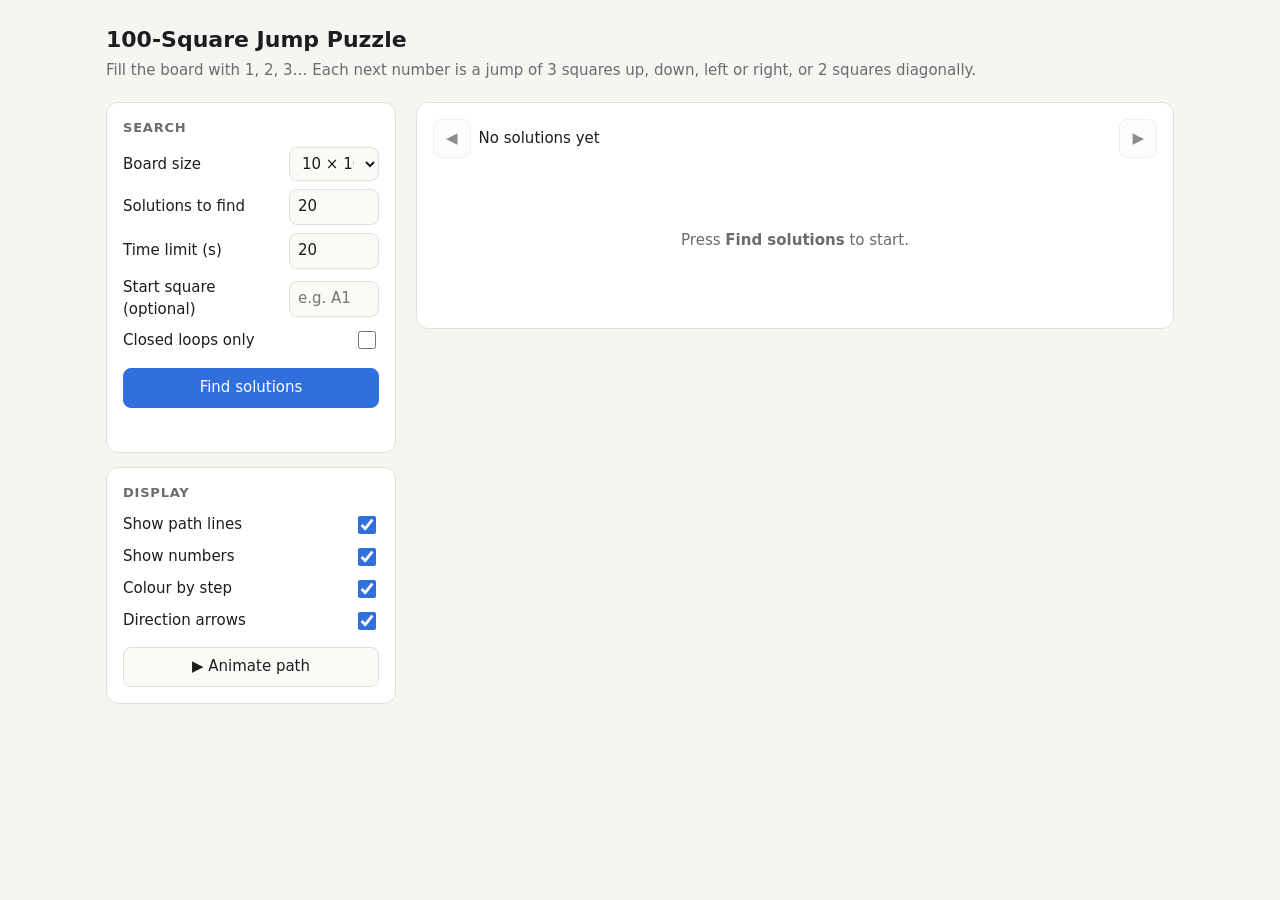
<file: site/index.html>
<!DOCTYPE html>
<html lang="en">
<head>
<meta charset="utf-8">
<meta name="viewport" content="width=device-width, initial-scale=1">
<title>100-Square Jump Puzzle</title>
<link rel="stylesheet" href="style.css">
</head>
<body>
<main>
  <h1>100-Square Jump Puzzle</h1>
  <p class="sub">Fill the board with 1, 2, 3… Each next number is a jump of 3 squares up, down, left or right, or 2 squares diagonally.</p>

  <div class="layout">
    <div>
      <div class="panel">
        <h2>Search</h2>
        <label class="row">Board size
          <select id="size"></select></label>
        <label class="row">Solutions to find
          <input id="count" type="number" min="1" max="100000" value="20"></label>
        <label class="row">Time limit (s)
          <input id="seconds" type="number" min="1" max="600" value="20"></label>
        <label class="row">Start square (optional)
          <input id="start" type="text" placeholder="e.g. A1" maxlength="3" autocomplete="off" spellcheck="false"></label>
        <label class="row">Closed loops only
          <input id="loops" type="checkbox"></label>
        <ul class="errors" id="errors" role="alert" hidden></ul>
        <button id="go" class="primary">Find solutions</button>
        <button id="stop" class="primary danger" hidden>Stop</button>
        <div class="status" id="status"></div>
      </div>

      <div class="panel">
        <h2>Display</h2>
        <label class="row">Show path lines <input id="showLines" type="checkbox" checked></label>
        <label class="row">Show numbers <input id="showNums" type="checkbox" checked></label>
        <label class="row">Colour by step <input id="gradient" type="checkbox" checked></label>
        <label class="row">Direction arrows <input id="showArrows" type="checkbox" checked></label>
        <button id="animate" class="wide">▶ Animate path</button>
      </div>
    </div>

    <div class="panel">
      <div class="nav">
        <button id="prev" disabled>◀</button>
        <div class="info" id="info">No solutions yet</div>
        <button id="next" disabled>▶</button>
      </div>
      <div id="boardWrap"><div class="empty">Press <b>Find solutions</b> to start.</div></div>
      <div class="slider" id="sliderRow" hidden>
        <span>Step</span>
        <input id="step" type="range" min="1" max="100" value="100">
        <span id="stepLabel" class="step-label"></span>
      </div>
      <div class="legend" id="legend" hidden>
        <i class="dot-start"></i>first square
        <i class="dot-end"></i>last square
      </div>
    </div>
  </div>
</main>

<script src="app.js"></script>
</body>
</html>
</file>
<file: site/style.css>
:root {
    --bg: #f6f5f1; --panel: #fff; --ink: #1d1d1f; --muted: #6b6b70;
    --line: #e2e0d8; --cell: #fbfaf7; --cell-alt: #f0eee7; --accent: #2f6fde;
    --start: #1f9d55; --end: #d64545;
  }
  @media (prefers-color-scheme: dark) {
    :root {
      --bg: #151517; --panel: #1e1e21; --ink: #ececef; --muted: #9a9aa2;
      --line: #333338; --cell: #232327; --cell-alt: #2a2a2f; --accent: #6b9cff;
      --start: #3cc47c; --end: #ff6b6b;
    }
  }
  * { box-sizing: border-box; }
  body { margin: 0; font: 15px/1.45 system-ui, -apple-system, "Segoe UI", sans-serif;
         background: var(--bg); color: var(--ink); }
  main { max-width: 1100px; margin: 0 auto; padding: 24px 16px 40px; }
  h1 { font-size: 22px; margin: 0 0 4px; }
  .sub { color: var(--muted); margin: 0 0 20px; }
  .layout { display: grid; grid-template-columns: 290px 1fr; gap: 20px; align-items: start; }
  @media (max-width: 760px) { .layout { grid-template-columns: 1fr; } }
  .panel { background: var(--panel); border: 1px solid var(--line); border-radius: 12px; padding: 16px; }
  .panel h2 { font-size: 13px; text-transform: uppercase; letter-spacing: .06em;
              color: var(--muted); margin: 0 0 10px; }
  .panel + .panel { margin-top: 14px; }
  label.row { display: flex; justify-content: space-between; align-items: center; gap: 10px; margin: 8px 0; }
  input[type=number], input[type=text], select {
    width: 90px; padding: 6px 8px; border: 1px solid var(--line); border-radius: 8px;
    background: var(--cell); color: var(--ink); font: inherit; }
  input[type=checkbox] { width: 18px; height: 18px; accent-color: var(--accent); }
  button { font: inherit; border-radius: 8px; padding: 8px 12px; cursor: pointer;
           border: 1px solid var(--line); background: var(--cell); color: var(--ink); }
  button.primary { background: var(--accent); border-color: var(--accent); color: #fff; width: 100%; margin-top: 8px; }
  button:disabled { opacity: .5; cursor: default; }
  .status { color: var(--muted); font-size: 13px; margin-top: 10px; min-height: 1.4em; }
  .nav { display: flex; align-items: center; gap: 8px; margin-bottom: 12px; flex-wrap: wrap; }
  .nav .info { flex: 1; min-width: 160px; }
  .nav .info b { font-size: 16px; }
  .tag { display: inline-block; font-size: 12px; padding: 1px 8px; border-radius: 99px;
         background: var(--cell-alt); color: var(--muted); margin-left: 6px; }
  .tag.loop { background: color-mix(in srgb, var(--accent) 18%, transparent); color: var(--accent); }
  svg { width: 100%; height: auto; display: block; user-select: none; }
  .cell { fill: var(--cell); stroke: var(--line); }
  .cell.alt { fill: var(--cell-alt); }
  .num { font-weight: 600; fill: var(--ink); text-anchor: middle; dominant-baseline: central; }
  .num.hidden-step { opacity: .12; }
  .axis { fill: var(--muted); font-size: 11px; text-anchor: middle; dominant-baseline: central; }
  .empty { text-align: center; color: var(--muted); padding: 60px 10px; }
  .slider { display: flex; align-items: center; gap: 10px; margin-top: 12px; }
  .slider input { flex: 1; accent-color: var(--accent); }
  .legend { font-size: 12px; color: var(--muted); margin-top: 8px; }
  .legend i { display: inline-block; width: 10px; height: 10px; border-radius: 50%; margin: 0 4px 0 10px; vertical-align: -1px; }
[hidden] { display: none !important; }
button.danger { background: var(--end); border-color: var(--end); }
button.wide { width: 100%; margin-top: 6px; }
.step-label { min-width: 64px; text-align: right; }
.legend .dot-start { background: var(--start); }
.legend .dot-end { background: var(--end); }
.info .where { color: var(--muted); font-size: 13px; }
.num.on-marker { fill: #fff; }
.errors { margin: 10px 0 0; padding: 8px 10px 8px 26px; border-radius: 8px; font-size: 13px;
          color: var(--end); background: color-mix(in srgb, var(--end) 10%, transparent);
          border: 1px solid color-mix(in srgb, var(--end) 35%, transparent); }
.errors li + li { margin-top: 3px; }
input.invalid, select.invalid { border-color: var(--end); outline: 2px solid color-mix(in srgb, var(--end) 30%, transparent); }
</file>
